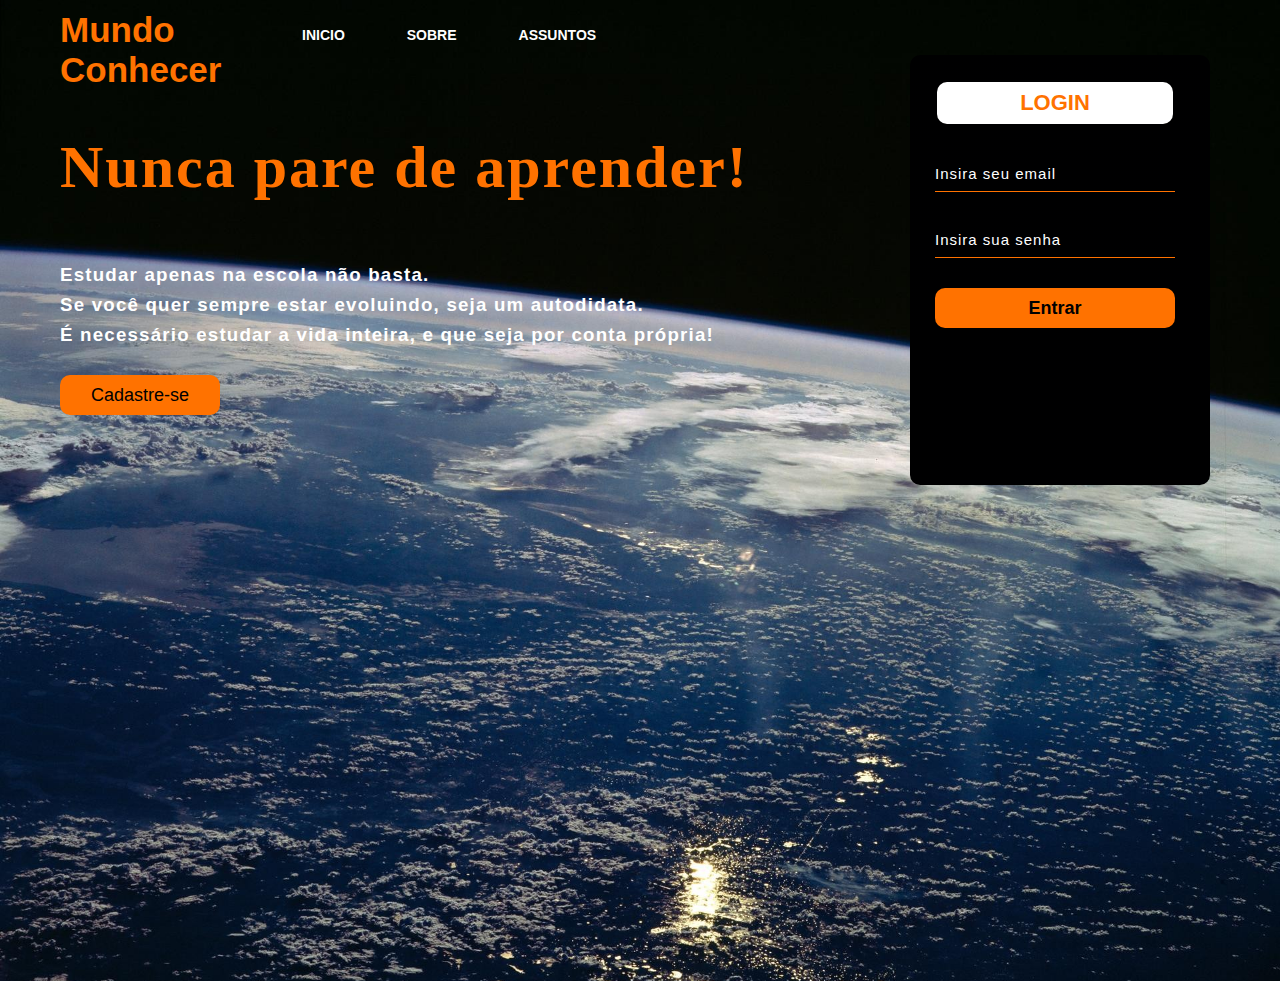
<file: index.html>
<!DOCTYPE html>
<html lang="en">
<head>
    <meta charset="UTF-8">
    <meta http-equiv="X-UA-Compatible" content="IE=edge">
    <meta name="viewport" content="width=device-width, initial-scale=1.0">
    <title>MundoConhecer</title>
    <link rel="stylesheet" href="style.css">
</head>
<body>
    <div class="main">
        <div class="navbar">
            <div class="icon">
                <h2 class= "logo">Mundo Conhecer</h2>
            </div>

            <div class="menu">
                <ul>
                    <li><a href="#">INICIO</a></li>
                    <li><a href="http://127.0.0.1:5500/sobre.html">SOBRE</a></li>
                    <li><a href="#">ASSUNTOS</a></li>
                </ul>
            </div>

</div>
<div class="content">

    <h1> <br><span> Nunca pare de aprender!</span> <br> <br> </h1>
 <h3>  <b> <p class="par"> Estudar apenas na escola não basta.<br>
    Se você quer sempre estar evoluindo, seja um autodidata. <br>É necessário estudar a vida inteira, e que seja por conta própria!
          </p> </b> </h3>

<button class="cn"><a href="http://127.0.0.1:5500/cadastro.html">Cadastre-se</a></button>

<div class="form">
<h2>LOGIN</h2>
<input type="email" name="email" placeholder="Insira seu email">
<input type="password" name="" placeholder="Insira sua senha">
<button class="btnn"><a href="http://127.0.0.1:5500/entrar.html">Entrar</a></button>




</div>


</div>


</div>

        </div>
    </div>
</body>
</html>
</file>
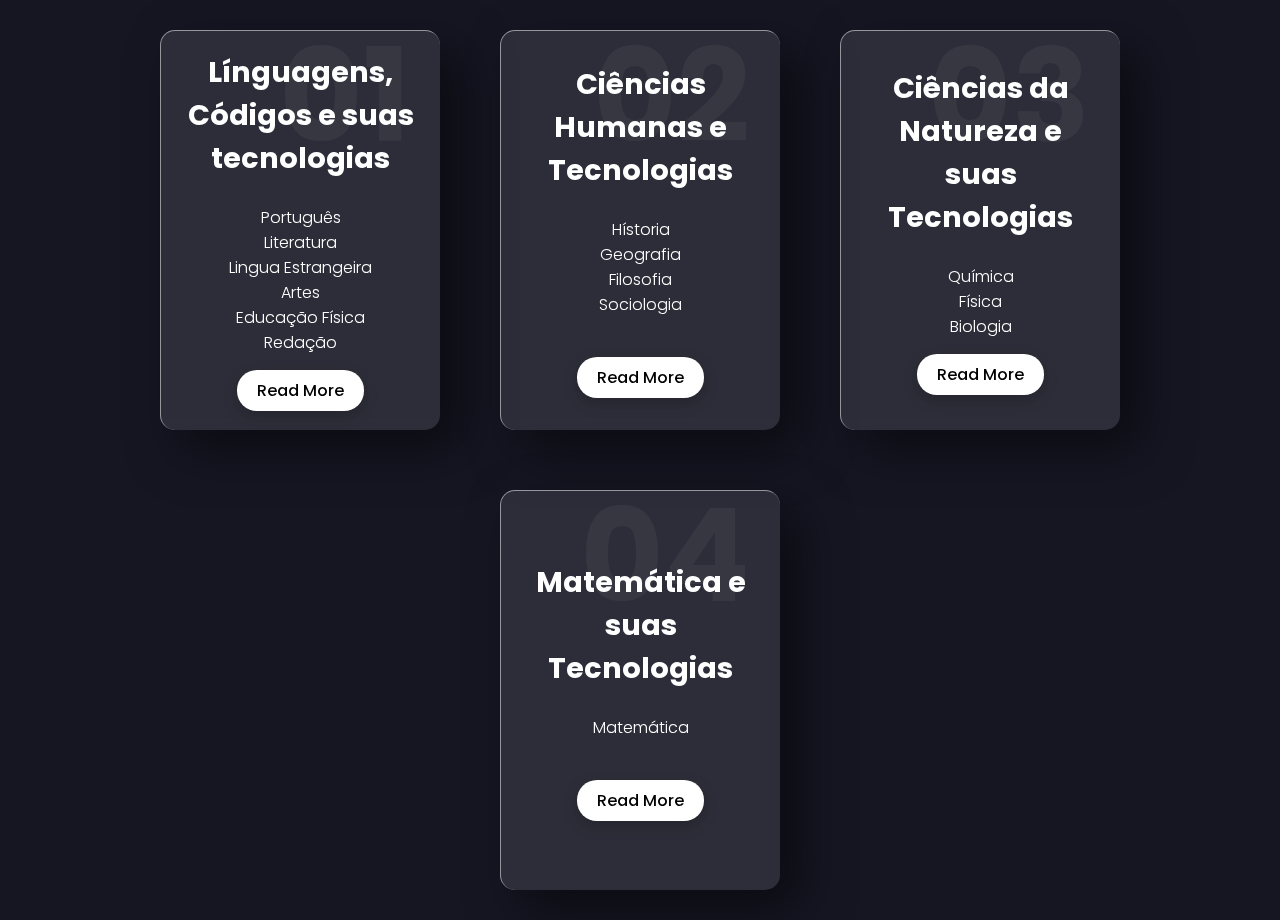
<file: assunto.html>
<!DOCTYPE html>
<html>
  <head>
    <meta charset="utf-8" />
    <title>Assuntos</title>
    <link rel="stylesheet" href="assunto.css" />
  </head>
  <body>
    <div class="container">
      <div class="card">
        <div class="content">
          <h2>01</h2>
          <h3>Línguagens, Códigos e suas tecnologias</h3>
          <br>
          <p>
            <dl>
              <dt>Português</dt>
              <dd> Literatura</dd>
              <dd> Lingua Estrangeira</dd>
              <dt> Artes</dt>
              <dt> Educação Física</dt>
              <dt> Redação</dt>
            </dl>
          </p>
          <a href="#">Read More</a>
        </div>
      </div>
      <div class="card">
        <div class="content">
          <h2>02</h2>
          <h3>Ciências Humanas e Tecnologias</h3>
          <br>
          <p>
            <dl>
              <dt>Hístoria</dt>
              <dd>Geografia</dd>
              <dd>Filosofia</dd>
              <dt>Sociologia</dt>
        
            </dl>
          </p>
          <br>
          <a href="#">Read More</a>
        </div>
      </div>
      <div class="card">
        <div class="content">
          <h2>03</h2>
          <h3>Ciências da Natureza e suas Tecnologias</h3>
          <br>
          <p>
            <dl>
              <dt>Química</dt>
              <dd> Física</dd>
              <dd> Biologia</dd>
              
            </dl>
          </p>
          <a href="#">Read More</a>
        </div>
      </div>
      <div class="card">
        <div class="content">
          <h2>04</h2>
          <h3>Matemática e suas Tecnologias</h3>
          <br>
      
          <p>
            <dl>
              <dt>Matemática</dt>
            
            </dl>
            <br>
          </p>
          <a href="#">Read More</a>
        </div>
      </div>
    </div>
  </body>
</html>
</file>
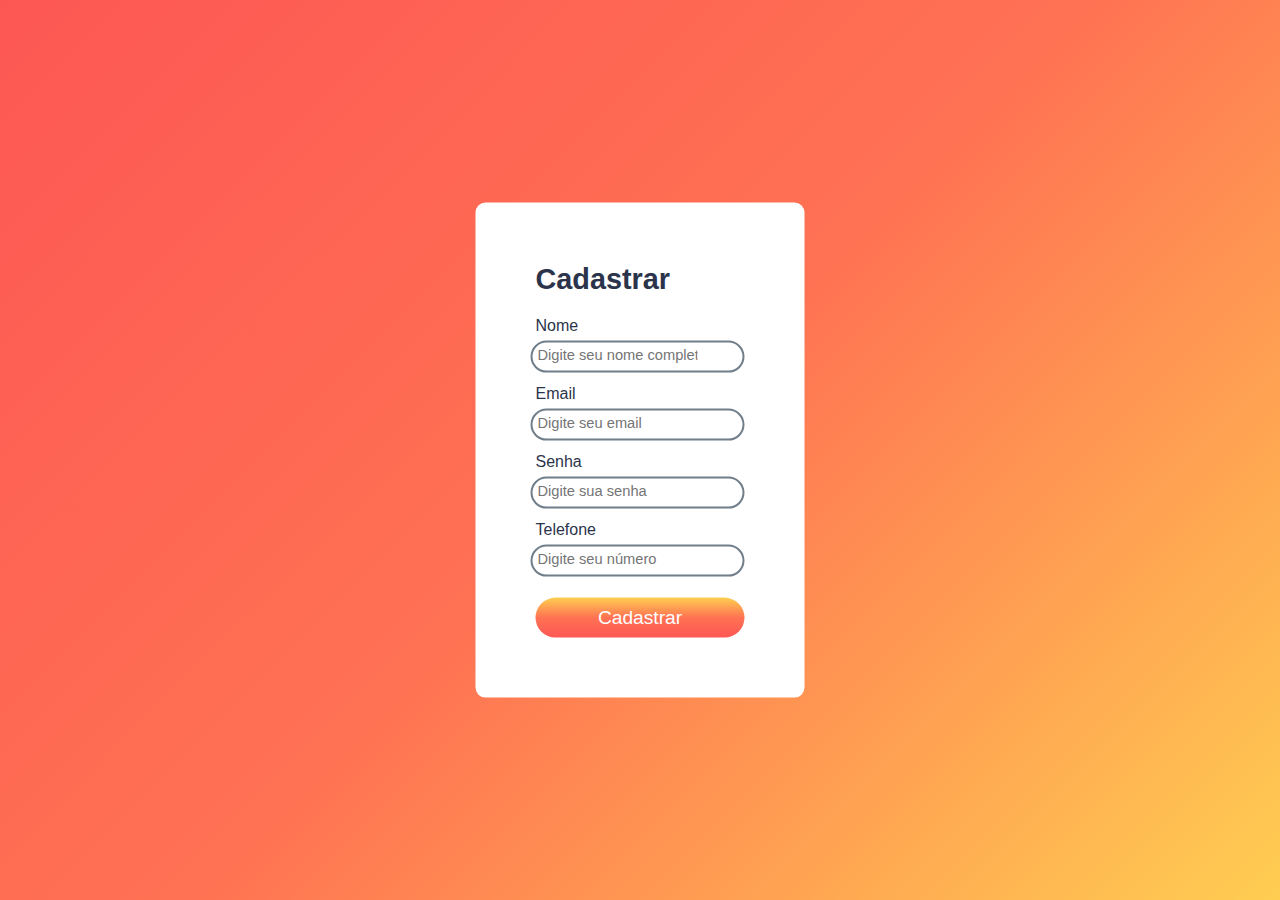
<file: cadastro.html>
<!DOCTYPE html>
<html lang="en">
<head>
    <meta charset="UTF-8">
    <meta http-equiv="X-UA-Compatible" content="IE=edge">
    <meta name="viewport" content="width=device-width, initial-scale=1.0">
    <title>Cadastro</title>
    <link rel="stylesheet" href="cadastro.css">
</head>
<body>

  <div id="form">
      <form action="">
          <h2 class="title">Cadastrar</h2>
          <label for="">Nome</label>
          <div class="input">
              <i class="fa fa-user-circle-o" aria-hidden="true"></i>
          <input id= "username" name="username" placeholder="Digite seu nome completo" type="text"> </div>


          <label for="">Email</label>
          <div class="input">
          <input id= "email" name="email" placeholder="Digite seu email" type="email"> </div>


          <label for="">Senha</label>
          <div class="input"> 
          <input id= "senha" name="semha" placeholder="Digite sua senha" type="password"> </div>



          <label for="">Telefone</label>
          <div class="input">
          <input id= "Telefone" name="Telefone" placeholder="Digite seu número" type="number"> </div>

<div id="btn">
    <button type="submit">Cadastrar</button>
</div>





      </form>
  </div>
      
</body>
</html>
</file>
<file: style.css>
*{
    margin: 0;
    padding: 0;
}
.main{
    width: 100%;
    background-image: url('terra.jpg');
    background-position: center;
    background-size: cover;
    height: 109vh;
}
.navbar{
    width: 1200px;
    height: 75px;
    margin: auto;
}
.icon{
    width: 200px;
    float:left;
    height: 70px;
}
.logo{
    color:#ff7200;
    font-size: 35px;
    font-family: Arial;
    padding-left: 20px;
    float:left;
    padding-top: 10px;

}
.menu{
    width: 400px;
    float: left;
    height: 70px;
}
ul{
    float: left;
    display: flex;
    justify-content: center;
    align-items: center;
}
ul li{
    list-style: none;
    margin-left: 62px;
    margin-top: 27px;
    font-size: 14px;
}
ul li a{
    text-decoration: none;
    color: #fff;
    font-family: Arial;
    font-weight: bold;
    transition: 0.4s ease-in-out;

}
ul li a:hover{
color: #ff7200;
}
.search{
    width: 330px;
    float: left;
    margin-left: 270px;
}
.srch{
    font-family: 'Times New Roman';
    width: 200px;
    height: 40px;
    background: transparent;
    border: 1px solid #ff7200;
    margin-top: 13px;
    color: #fff;
    border-right: none;
    font-size: 16px;
    float: left;
    padding: 10px;
    border-bottom-left-radius: 5px;
    border-top-left-radius: 5px;
}
.btn{
    width: 100px;
    height: 40px;
    background: #ff7200;
    border: 2px solid #ff7200;
    margin-top: 13px;
    color: #fff;
    font-size: 15px;
    border-bottom-right-radius: 5px;
    border-bottom-right-radius: 5px;
}
.btn:focus{
    outline: none;
}
.srch:focus{
    outline: none;
}
.content{
    width: 1200px;
    height: auto;
    margin: auto;
    color: #fff;
    position: relative;
    
}
.content .par{
    padding-left: 20px;
    padding-bottom: 25px;
    font-family: Arial;
    letter-spacing: 1.2px;
    line-height: 30px;
}
.content h1{
    font-family: 'Time New Roman';
    font-size: 50px;
    padding-left: 20px;
    letter-spacing: 2px;
}
.content .cn{
    width: 160px;
    height: 40px;
    background: #ff7200;
    border: none;
    margin-bottom: 10px;
    margin-left: 20px;
    font-size: 18px;
    border-radius: 10px;
    cursor: pointer;
    transition: .4s ease;
}

.content .cn a{
    text-decoration: none;
    color: black;
    transition: .3s ease;
}
.cn:hover{
    background-color: white;
}
.content span{
    color: #ff7200;
    font-size: 60px;
}
.form{
    width: 250px;
    height: 380px;
    background: linear-gradient(to top, rgba(0,0,0.8)50%,rgba(0,0,0.8)50%);
  position: absolute;
    top: -20px;
    left: 870px;
    border-radius: 10px;
    padding: 25px;
}
.form h2{
    width: 220px;
    font-family: sans-serif;
    text-align: center;
    color:#ff7200;
    font-size: 22px;
    background-color: #fff;
    border-radius: 10px;
    margin: 2px;
    padding: 8px;
}

.form input{
    width: 240px;
    height: 35px;
     background: transparent;
     border-bottom: 1px solid #ff7200;
     border-top: none;
     border-right: none;
     border-left: none;
     color: #fff;
     font-size: 15px;
     letter-spacing: 1px;
     margin-top: 30px;
     font-family: sans-serif;
}
.form input:focus{
    outline: none;
}
::placeholder{
    color: #fff;
    font-family: Arial;

}
.btnn{
    width: 240px;
    height: 40px;
    background: #ff7200;
    border: none;
    margin-top: 30px;
    font-size: 18px;
    border-radius: 10px;
    cursor: pointer;
    color: #fff;
    transition: 0.4s ease;
}

.btnn:hover{
    background: #fff;
    color: #ff7200;
}
.btnn a{
    text-decoration: none;
    color: #000;
    font-weight: bold;

}
.form .link{
    font-family: Arial, Helvetica, sans-serif;
    font-size: 17px;
    text-align: center;
}
.form ,link a{
    text-decoration: none;
    color: #ff7200;

}
.liw{
    padding-top: 15px;
    padding-bottom: 10px;
    text-align: center-;
}
</file>
<file: assunto.css>
@import url('https://fonts.googleapis.com/css?family=Poppins:200,300,400,500,600,700,800,900&display=swap');

* {
  margin: 0;
  padding: 0;
  box-sizing: border-box;
  font-family: 'Poppins', sans-serif;
}
body {
  display: flex;
  justify-content: center;
  align-items: center;
  min-height: 100vh;
  background: #161623;
}

.container {
  position: relative;
  display: flex;
  justify-content: center;
  align-items: center;
  max-width: 1200px;
  flex-wrap: wrap;
  z-index: 1;
}

.container .card {
  position: relative;
  width: 280px;
  height: 400px;
  margin: 30px;
  box-shadow: 20px 20px 50px rgba(0, 0, 0, 0.5);
  border-radius: 15px;
  background: rgba(255, 255, 255, 0.1);
  overflow: hidden;
  display: flex;
  justify-content: center;
  align-items: center;
  border-top: 1px solid rgba(255, 255, 255, 0.5);
  border-left: 1px solid rgba(255, 255, 255, 0.5);
  backdrop-filter: blur(5px);
}
.container .card .content {
  padding: 20px;
  text-align: center;
  transition: 0.5s;
}
.container .card .content h2 {
  position: absolute;
  top: -30px;
  right: 30px;
  font-size: 8em;
  color: rgba(255, 255, 255, 0.05);
  pointer-events: none;
}
.container .card .content h3 {
  font-size: 1.8em;
  color: #fff;
  z-index: 1;
}
.container .card .content p {
  font-size: 1em;
  color: #fff;
  font-weight: 300;
}
.container .card .content dd {
  font-size: 1em;
  color: #fff;
  font-weight: 300;
}
.container .card .content dt {
  font-size: 1em;
  color: #fff;
  font-weight: 300;
}
.container .card .content a {
  position: relative;
  display: inline-block;
  padding: 8px 20px;
  margin-top: 15px;
  background: #fff;
  color: #000;
  border-radius: 20px;
  text-decoration: none;
  font-weight: 500;
  box-shadow: 0 5px 15px rgba(0, 0, 0, 0.2);
}
</file>
<file: cadastro.css>
*{
    margin: 0;
    padding: 0;

}
body{
    width: 100%;
    height: 100vh;
    font-family: 'Poppins', sans-serif;
    background: linear-gradient(-45deg,#ffce51,#ff7253,#fd5754);
}
#form{
position: relative;
top: 50%;
left: 50%;
transform: translate(-50%, -50%);
background: #fff;
border-radius: 10px;
padding: 60px;
width: min-content;
align-items: center;
color: #2b344b;
animation: iniciar 1.6s ease-out;
pointer-events: all;

}
.title{
   font-size: 1.8em;margin-bottom: 10%;
}
.input{
    min-width: 200px;
    border-radius: 22px;
    border: 2px #6f7e8a solid; 
    padding: 5px;
    margin: 6px 0px 12px -5px;
    
}
.input input{
    width: 80%;
    border: none;
    outline: none;
    font-family: 'Poppins', sans-serif;
    transform: translateY(-10%);
    color: #2b344b;
    font-size: 11pt;
}
#btn{
    margin-top: 10%;
    width: 100%;
    text-align: center;
}
#btn button{
    font-size: 'Poppins', sans-serif;
    background: linear-gradient(#ffce51,#ff7253,#fd5754);
    width: 100%;
    height: 40px;
    border: none;
    font-size: 1.2em;
    color:#fff;
    border-radius: 20px;
    outline: none;
    cursor: pointer;
}
#btn button:hover{
    background: linear-gradient(-45deg,#eec04c,#ec7054,#ee5a57);
}
@keyframes iniciar{
    0%{
        top :-20%;
        opacity: 0;
        pointer-events:none;

}
100%{
top:50%;
opacity: 100%;
pointer-events:all;
}
}
</file>
